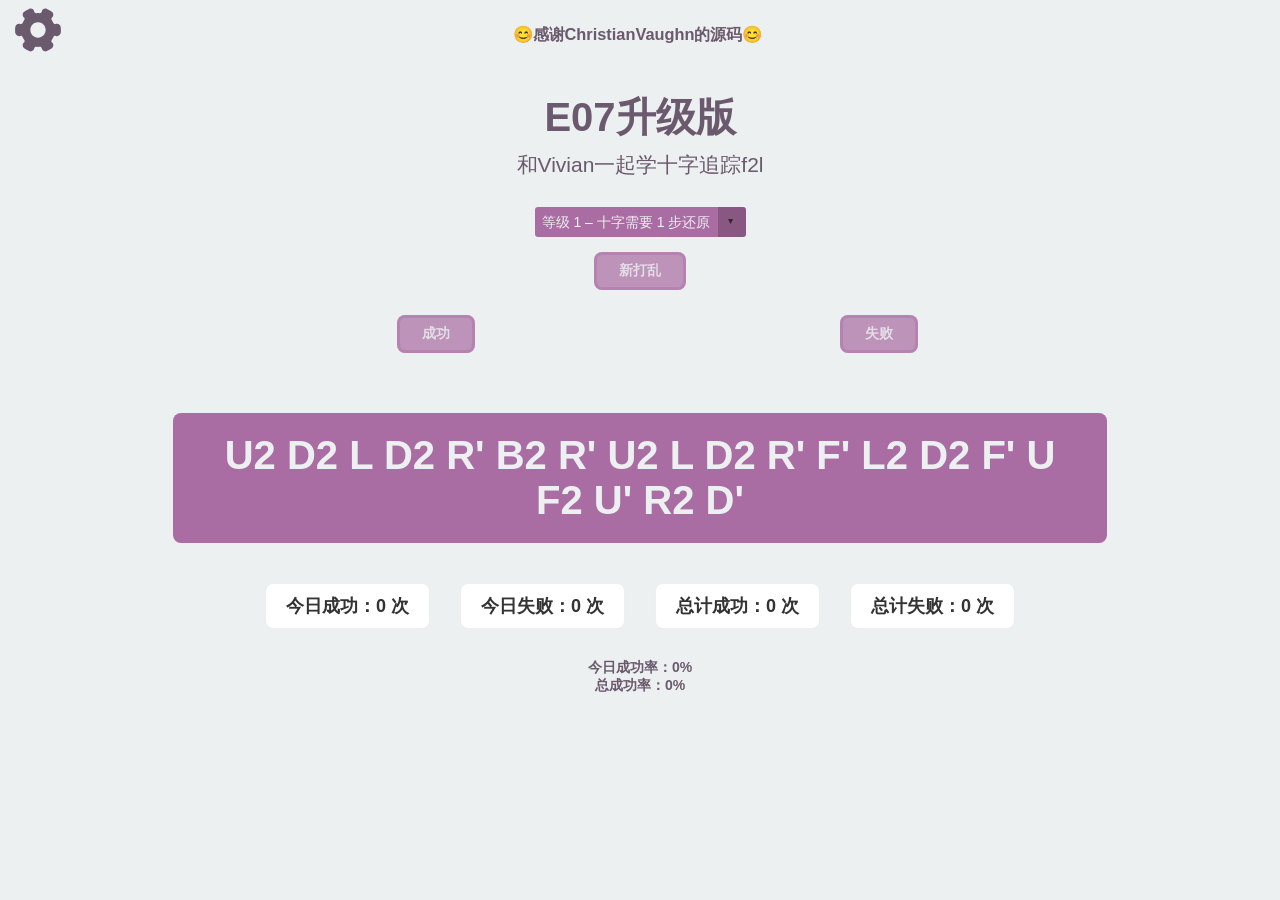
<file: index.html>
<!DOCTYPE html>
<html>

<head>
    <meta HTTP-EQUIV="content-type" CONTENT="text/html; charset=UTF-8">
    <title>Cross To F2L</title>
    <link id="pagestyle" href="css/style.css" rel="stylesheet" type="text/css">
    <link rel="manifest" href="manifest.json">
    <meta name="application-name" content="C2F2L">
    <link rel="icon" type="image/png" href="favicon.png">
    <meta name="viewport" content="user-scalable=no, width=device-width, minimum-scale=1.0, maximum-scale=1.0" />
</head>

<body>
    <div class="icon" onclick="loadSettings();">
        <svg viewBox="0 0 60 55" width="50" height="50">
            <use xlink:href="#settings-icon"></use>
        </svg>
    </div>
    <h3>😊感谢ChristianVaughn的源码😊</h3>
    <h1 class="title">E07升级版</h1>
    <h2 class="ritle">和Vivian一起学十字追踪f2l</h2>

    <span class="custom-dropdown">
        <select id="Level" onchange="NewScramble(); this.blur();">
            <option VALUE="1">等级 1 – 十字需要 1 步还原</option>
            <option VALUE="2">等级 2 – 十字需要 2 步还原</option>
            <option VALUE="3">等级 3 – 十字需要 3 步还原</option>
            <option VALUE="4">等级 4 – 十字需要 4 步还原</option>
            <option VALUE="5">等级 5 – 十字需要 5 步还原</option>
            <option VALUE="6">等级 6 – 十字需要 6 步还原</option>
            <option VALUE="7">等级 7 – 十字需要 7 步还原</option>
            <option VALUE="8">等级 8 – 十字需要 8 步还原</option>
        </select>
    </span>
    <div class="wrap">
        <a href="#" id="newScrambleBtn" class="button">新打乱</a>
    </div>
    <div class="wrap2">
        <a href="#" id="successBtn" class="button success-btn">成功</a>
        <a href="#" id="failBtn" class="button fail-btn">失败</a>
    </div>
    <div class="outder">
        <div class="scramble" ID="Output" STYLE="font-family:Helvetica, Arial; font-size:30pt"></div>
    </div>
    <div id="settings" class="settings" style="display: none;">
        <section class="settingsWindow">
            <h3>Logo Color:</h3>
            <div aria-label="logo color" class="input-color-container">
                <input name="--logo-color" value="#6b596d" class="input-color" type="color"
                    onchange="themeChange(this)">
            </div>
            <div class="break"></div>
            <h3>Background Color:</h3>
            <div aria-label="background Color" class="input-color-container">
                <input name="--bg-color" value="#ecf0f1" class="input-color" type="color" onchange="themeChange(this)">
            </div>
            <div class="break"></div>
            <h3>Accent Color:</h3>
            <div aria-label="accent color" class="input-color-container">
                <input name="--accent-color" value="#AA6DA3" class="input-color" type="color"
                    onchange="themeChange(this)">
            </div>
        </section>
    </div>
    <div class="count-display">
        <div>今日成功：<span id="todaySuccess">0</span> 次</div>
        <div>今日失败：<span id="todayFail">0</span> 次</div>
        <div>总计成功：<span id="totalSuccess">0</span> 次</div>
        <div>总计失败：<span id="totalFail">0</span> 次</div>
    </div>

    <div class="stats">
        <div>今日成功率：<span id="todayRate">0%</span></div>
        <div>总成功率：<span id="totalRate">0%</span></div>
    </div>
    <div id="cardContainer"></div>

    <svg style="display: none;">
        <symbol id="settings-icon" viewBox="0 0 512 512" xmlns="http://www.w3.org/2000/svg">
            <path d="M509.931,223.915c-3.349-25.835-30.251-43.52-56-33.877c-9.643,3.648-21.248-1.771-25.6-11.499
					c-5.205-11.605-11.584-22.72-19.008-33.045c-6.613-9.195-5.355-21.227,2.859-28.011c9.813-8.064,15.296-19.989,15.04-32.683
					c-0.256-12.907-6.336-24.789-16.683-32.64c-17.024-12.885-35.584-23.616-55.189-31.872c-5.291-2.219-10.837-3.349-16.491-3.349
					c-20.437,0-37.675,14.528-41.003,34.539c-1.749,10.517-11.712,17.664-22.933,16.448c-12.459-1.323-25.429-1.323-37.867,0
					c-11.179,1.216-21.184-5.931-22.933-16.448c-3.328-20.011-20.565-34.539-41.003-34.539c-5.653,0-11.2,1.131-16.469,3.349
					c-19.627,8.256-38.187,18.965-55.211,31.872c-10.325,7.851-16.405,19.733-16.661,32.619c-0.256,12.715,5.227,24.619,15.04,32.725
					c8.235,6.763,9.451,18.795,2.859,27.968c-7.424,10.325-13.824,21.44-19.029,33.045c-4.352,9.728-15.104,15.445-25.835,11.413
					c-4.693-1.749-9.579-2.645-14.528-2.645c-20.821,0-38.528,15.744-41.237,36.629C0.704,234.496,0,245.312,0,256
					c0,10.688,0.704,21.504,2.069,32.085c3.328,25.813,30.208,43.499,56,33.877c9.621-3.648,21.248,1.771,25.6,11.499
					c5.205,11.605,11.584,22.72,19.008,33.045c6.613,9.195,5.355,21.227-2.859,28.011c-9.813,8.064-15.296,19.989-15.04,32.683
					c0.256,12.907,6.336,24.789,16.683,32.64c17.024,12.885,35.584,23.616,55.189,31.872c5.291,2.219,10.837,3.349,16.491,3.349
					c20.437,0,37.675-14.528,41.003-34.539c1.749-10.517,11.733-17.557,22.933-16.448c12.437,1.323,25.408,1.323,37.867,0
					c11.221-1.131,21.184,5.931,22.933,16.448c3.328,20.011,20.565,34.517,41.003,34.539c5.653,0,11.2-1.131,16.469-3.349
					c19.605-8.256,38.187-18.965,55.189-31.872c10.325-7.851,16.427-19.733,16.683-32.619c0.256-12.715-5.227-24.619-15.04-32.725
					c-8.235-6.763-9.451-18.795-2.859-27.968c7.424-10.325,13.824-21.44,19.029-33.045c4.352-9.749,15.125-15.445,25.835-11.413
					c4.693,1.771,9.579,2.667,14.528,2.667c20.821,0,38.528-15.744,41.237-36.629C511.296,277.397,512,266.624,512,256
					C512,245.376,511.296,234.603,509.931,223.915z M256,341.333c-47.061,0-85.333-38.272-85.333-85.333s38.272-85.333,85.333-85.333
					s85.333,38.272,85.333,85.333S303.061,341.333,256,341.333z" />
        </symbol>
    </svg>

    <script src="https://code.jquery.com/jquery-3.5.1.min.js"
        integrity="sha256-9/aliU8dGd2tb6OSsuzixeV4y/faTqgFtohetphbbj0=" crossorigin="anonymous"></script>
    <script TYPE="text/javascript" SRC="Scrambles.js"></script>
    <script TYPE="text/javascript" SRC="js.js"></script>
    <script src="ThemeSwitcher.js"></script>

    <script>
        if ('serviceWorker' in navigator) {
            console.log("Will the service worker register?");
            navigator.serviceWorker.register('service-worker.js')
                .then(function (reg) {
                    console.log("Yes, it did.");
                }).catch(function (err) {
                    console.log("No it didn't. This happened: ", err)
                });
        }

        window.onload = function () {
            NewScramble();
            document.getElementById('newScrambleBtn').addEventListener('click', function (e) {
                e.preventDefault();
                NewScramble();
            });
            document.getElementById('successBtn').addEventListener('click', function (e) {
                e.preventDefault();
                recordSuccess();
            });
            document.getElementById('failBtn').addEventListener('click', function (e) {
                e.preventDefault();
                recordFail();
            });
        };
    </script>
</body>

</html>
</file>
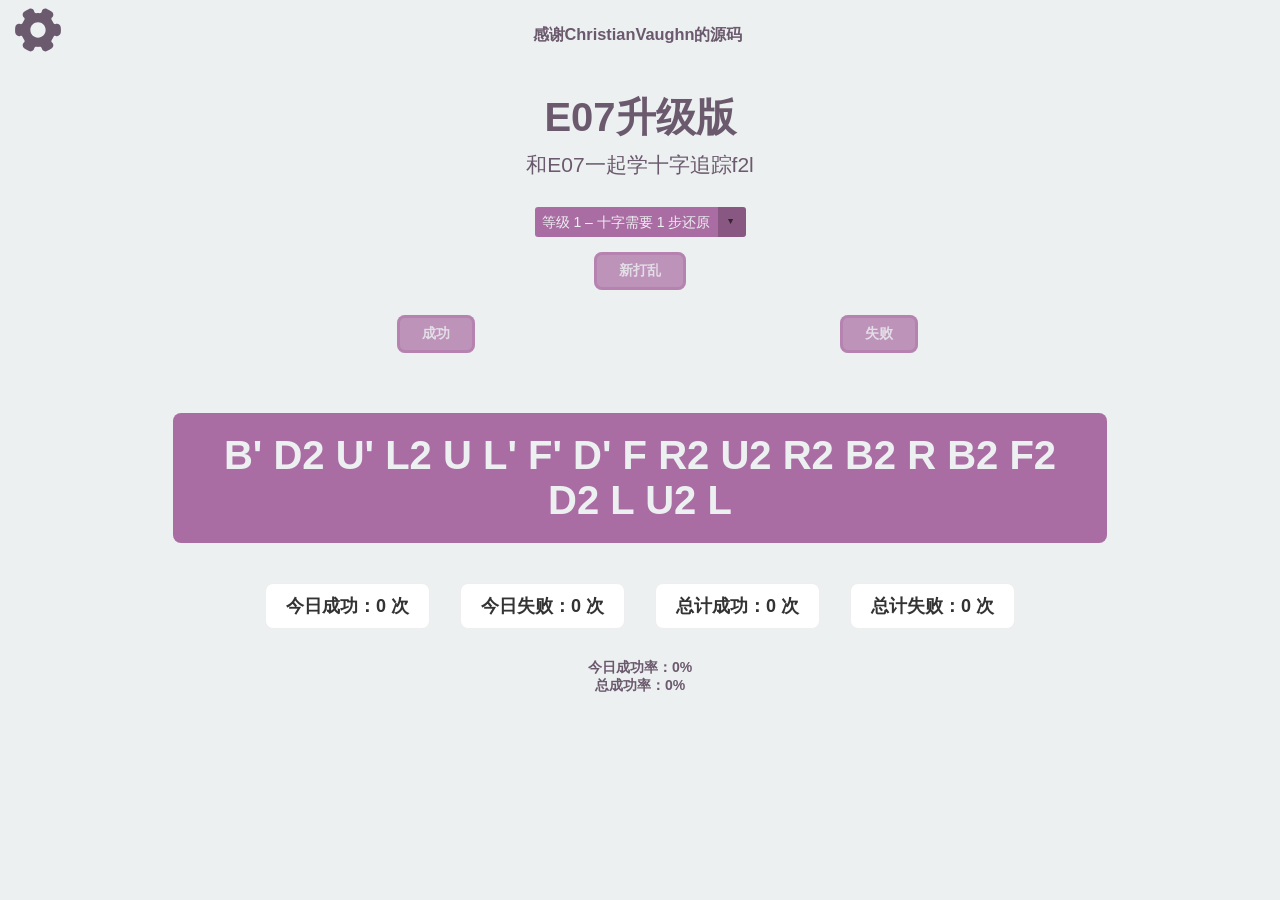
<file: Cross/index.html>
<!DOCTYPE html>
<html>

<head>
    <meta HTTP-EQUIV="content-type" CONTENT="text/html; charset=UTF-8">
    <title>Cross To F2L</title>
    <link id="pagestyle" href="css/style.css" rel="stylesheet" type="text/css">
    <link rel="manifest" href="manifest.json">
    <meta name="application-name" content="C2F2L">
    <link rel="icon" type="image/png" href="favicon.png">
    <meta name="viewport" content="user-scalable=no, width=device-width, minimum-scale=1.0, maximum-scale=1.0" />
</head>

<body>
    <div class="icon" onclick="loadSettings();">
        <svg viewBox="0 0 60 55" width="50" height="50">
            <use xlink:href="#settings-icon"></use>
        </svg>
    </div>
    <h3>感谢ChristianVaughn的源码</h3>
    <h1 class="title">E07升级版</h1>
    <h2 class="ritle">和E07一起学十字追踪f2l</h2>

    <span class="custom-dropdown">
        <select ID="Level" onchange="this.blur();">
            <option VALUE="1">等级 1 – 十字需要 1 步还原</option>
            <option VALUE="2">等级 2 – 十字需要 2 步还原</option>
            <option VALUE="3">等级 3 – 十字需要 3 步还原</option>
            <option VALUE="4">等级 4 – 十字需要 4 步还原</option>
            <option VALUE="5">等级 5 – 十字需要 5 步还原</option>
            <option VALUE="6">等级 6 – 十字需要 6 步还原</option>
            <option VALUE="7">等级 7 – 十字需要 7 步还原</option>
            <option VALUE="8">等级 8 – 十字需要 8 步还原</option>
        </select>
    </span>
    <div class="wrap">
        <a href="#" id="newScrambleBtn" class="button">新打乱</a>
    </div>
    <div class="wrap2">
        <a href="#" id="successBtn" class="button success-btn">成功</a>
        <a href="#" id="failBtn" class="button fail-btn">失败</a>
    </div>
    <div class="outder">
        <div class="scramble" ID="Output" STYLE="font-family:Helvetica, Arial; font-size:30pt"></div>
    </div>
    <div id="settings" class="settings" style="display: none;">
        <section class="settingsWindow">
            <h3>Logo Color:</h3>
            <div aria-label="logo color" class="input-color-container">
                <input name="--logo-color" value="#6b596d" class="input-color" type="color"
                    onchange="themeChange(this)">
            </div>
            <div class="break"></div>
            <h3>Background Color:</h3>
            <div aria-label="background Color" class="input-color-container">
                <input name="--bg-color" value="#ecf0f1" class="input-color" type="color" onchange="themeChange(this)">
            </div>
            <div class="break"></div>
            <h3>Accent Color:</h3>
            <div aria-label="accent color" class="input-color-container">
                <input name="--accent-color" value="#AA6DA3" class="input-color" type="color"
                    onchange="themeChange(this)">
            </div>
        </section>
    </div>
    <div class="count-display">
        <div>今日成功：<span id="todaySuccess">0</span> 次</div>
        <div>今日失败：<span id="todayFail">0</span> 次</div>
        <div>总计成功：<span id="totalSuccess">0</span> 次</div>
        <div>总计失败：<span id="totalFail">0</span> 次</div>
    </div>

    <div class="stats">
        <div>今日成功率：<span id="todayRate">0%</span></div>
        <div>总成功率：<span id="totalRate">0%</span></div>
    </div>
    <div id="cardContainer"></div>

    <svg style="display: none;">
        <symbol id="settings-icon" viewBox="0 0 512 512" xmlns="http://www.w3.org/2000/svg">
            <path d="M509.931,223.915c-3.349-25.835-30.251-43.52-56-33.877c-9.643,3.648-21.248-1.771-25.6-11.499
					c-5.205-11.605-11.584-22.72-19.008-33.045c-6.613-9.195-5.355-21.227,2.859-28.011c9.813-8.064,15.296-19.989,15.04-32.683
					c-0.256-12.907-6.336-24.789-16.683-32.64c-17.024-12.885-35.584-23.616-55.189-31.872c-5.291-2.219-10.837-3.349-16.491-3.349
					c-20.437,0-37.675,14.528-41.003,34.539c-1.749,10.517-11.712,17.664-22.933,16.448c-12.459-1.323-25.429-1.323-37.867,0
					c-11.179,1.216-21.184-5.931-22.933-16.448c-3.328-20.011-20.565-34.539-41.003-34.539c-5.653,0-11.2,1.131-16.469,3.349
					c-19.627,8.256-38.187,18.965-55.211,31.872c-10.325,7.851-16.405,19.733-16.661,32.619c-0.256,12.715,5.227,24.619,15.04,32.725
					c8.235,6.763,9.451,18.795,2.859,27.968c-7.424,10.325-13.824,21.44-19.029,33.045c-4.352,9.728-15.104,15.445-25.835,11.413
					c-4.693-1.749-9.579-2.645-14.528-2.645c-20.821,0-38.528,15.744-41.237,36.629C0.704,234.496,0,245.312,0,256
					c0,10.688,0.704,21.504,2.069,32.085c3.328,25.813,30.208,43.499,56,33.877c9.621-3.648,21.248,1.771,25.6,11.499
					c5.205,11.605,11.584,22.72,19.008,33.045c6.613,9.195,5.355,21.227-2.859,28.011c-9.813,8.064-15.296,19.989-15.04,32.683
					c0.256,12.907,6.336,24.789,16.683,32.64c17.024,12.885,35.584,23.616,55.189,31.872c5.291,2.219,10.837,3.349,16.491,3.349
					c20.437,0,37.675-14.528,41.003-34.539c1.749-10.517,11.733-17.557,22.933-16.448c12.437,1.323,25.408,1.323,37.867,0
					c11.221-1.131,21.184,5.931,22.933,16.448c3.328,20.011,20.565,34.517,41.003,34.539c5.653,0,11.2-1.131,16.469-3.349
					c19.605-8.256,38.187-18.965,55.189-31.872c10.325-7.851,16.427-19.733,16.683-32.619c0.256-12.715-5.227-24.619-15.04-32.725
					c-8.235-6.763-9.451-18.795-2.859-27.968c7.424-10.325,13.824-21.44,19.029-33.045c4.352-9.749,15.125-15.445,25.835-11.413
					c4.693,1.771,9.579,2.667,14.528,2.667c20.821,0,38.528-15.744,41.237-36.629C511.296,277.397,512,266.624,512,256
					C512,245.376,511.296,234.603,509.931,223.915z M256,341.333c-47.061,0-85.333-38.272-85.333-85.333s38.272-85.333,85.333-85.333
					s85.333,38.272,85.333,85.333S303.061,341.333,256,341.333z" />
        </symbol>
    </svg>

    <!-- 引入脚本（调整顺序，确保依赖正确） -->
    <script src="https://code.jquery.com/jquery-3.5.1.min.js"
        integrity="sha256-9/aliU8dGd2tb6OSsuzixeV4y/faTqgFtohetphbbj0=" crossorigin="anonymous"></script>
    <!-- 先引入Scrambles（修复未定义问题） -->
    <script TYPE="text/javascript" SRC="Scrambles.js"></script>
    <!-- 再引入核心逻辑 -->
    <script TYPE="text/javascript" SRC="js.js"></script>
    <script src="ThemeSwitcher.js"></script>

    <!-- 注册Service Worker -->
    <script>
        if ('serviceWorker' in navigator) {
            console.log("Will the service worker register?");
            navigator.serviceWorker.register('service-worker.js')
                .then(function (reg) {
                    console.log("Yes, it did.");
                }).catch(function (err) {
                    console.log("No it didn't. This happened: ", err)
                });
        }

        // 页面加载完成后初始化
        window.onload = function () {
            // 初始化打乱公式
            NewScramble();
            // 绑定按钮事件（阻止默认行为）
            document.getElementById('newScrambleBtn').addEventListener('click', function (e) {
                e.preventDefault();
                NewScramble();
            });
            document.getElementById('successBtn').addEventListener('click', function (e) {
                e.preventDefault();
                recordSuccess();
            });
            document.getElementById('failBtn').addEventListener('click', function (e) {
                e.preventDefault();
                recordFail();
            });
        };
    </script>
</body>

</html>
</file>
<file: css/style.css>
:root {
    --bg-color: 236, 240, 241;
    --logo-color: 107, 89, 109;
    --accent-color: 170, 109, 163;
}

body {
    font-family: Arial, sans-serif;
    font-weight: bold;
    font-size: 14px;
    color: rgb(var(--logo-color));
    background: rgb(var(--bg-color));
    text-align: center;
}

.input-color-container {
    position: relative;
    overflow: hidden;
    width: 24px;
    height: 24px;
    border-radius: 2px;
    border-color: #FFF;
    border-style: solid;
    border-width: 2px;
    margin: 5px;
    display: inline-block;
}

.input-color {
    position: absolute;
    right: -8px;
    top: -8px;
    width: 56px;
    height: 56px;
    border: none;
}

.title {
    font-weight: bold;
    font-size: 40px;
}

.ritle {
    font-weight: normal;
    margin-top: -20px;
}

.wrap {
    display: flex;
    margin-top: -15px;
    margin-left: 0px;
    text-align: center;
}
.wrap2 {
    display: flex;
    margin-top: -15px;
    margin-left: 30%;
}

.outder {
    border: 5px;
    border-color: rgb(var(--accent-color));
    padding: 25px;
    background: rgb(var(--accent-color));
    color: rgb(var(--bg-color));
    margin: 40px auto;
    border-radius: 8px;
    padding-top: 20px;
    padding-bottom: 20px;
    width: 70%;
}

.settings {
    border: 5px;
    border-color: rgb(var(--bg-color));
    padding: 25px;
    background: rgb(var(--bg-color));
    margin: 40px auto;
    border-radius: 8px;
    padding-top: 20px;
    padding-bottom: 20px;
    width: 25%;
    z-index: 999;
    position: fixed;
    top: 25%;
    left: 50%;
    transform: translate(-50%, -50%);
}

a {
    -webkit-transition: all 200ms cubic-bezier(0.390, 0.500, 0.150, 1.360);
    -moz-transition: all 200ms cubic-bezier(0.390, 0.500, 0.150, 1.360);
    -ms-transition: all 200ms cubic-bezier(0.390, 0.500, 0.150, 1.360);
    -o-transition: all 200ms cubic-bezier(0.390, 0.500, 0.150, 1.360);
    transition: all 200ms cubic-bezier(0.390, 0.500, 0.150, 1.360);
    display: block;
    margin: 20px auto;
    max-width: 100px;
    text-decoration: none;
    border-radius: 8px;
    padding-top: 10px;
    padding-left: 25px;
    padding-bottom: 10px;
    padding-right: 25px;
}

a.button {
    color: rgba(var(--bg-color), 0.8);
    background: rgba(var(--accent-color), 0.7);
    box-shadow: rgba(var(--accent-color), 0.4) 0 0px 0px 3px inset;
}

a.button:hover {
    color: rgba(var(--bg-color), 0.95);
    box-shadow: rgba(var(--accent-color), 0.7) 0 0px 0px 40px inset;
}

.big {
    font-size: 1.2em;
}

.small {
    font-size: .7em;
}

.square {
    width: .7em;
    height: .7em;
    margin: .5em;
    display: inline-block;
}

/* Custom dropdown */
.custom-dropdown {
    position: relative;
    display: inline-block;
    vertical-align: middle;
    margin: 10px;
}

.custom-dropdown select {
    background-color: rgb(var(--accent-color));
    color: rgb(var(--bg-color));
    font-size: inherit;
    padding: .5em;
    padding-right: 2.5em;
    border: 0;
    margin: 0;
    border-radius: 3px;
    text-indent: 0.01px;
    text-overflow: '';
    -moz-appearance: none;
    -webkit-appearance: none;
    appearance: none;
}

.custom-dropdown select::-ms-expand {
    display: none;
}

.custom-dropdown::before,
.custom-dropdown::after {
    content: "";
    position: absolute;
    pointer-events: none;
}

.custom-dropdown::after {
    content: "\25BC";
    height: 1em;
    font-size: .625em;
    line-height: 1;
    right: 1.2em;
    top: 50%;
    margin-top: -.5em;
}

.custom-dropdown::before {
    width: 2em;
    right: 0;
    top: 0;
    bottom: 0;
    border-radius: 0 3px 3px 0;
    background-color: rgba(0, 0, 0, .2);
}

.custom-dropdown::after {
    color: rgba(0, 0, 0, .6);
}

.custom-dropdown select[disabled] {
    color: rgba(0, 0, 0, .25);
}

.icon {
    position: absolute;
    top: 0;
    margin: 5px;
    fill: rgb(var(--logo-color));
}

h3 {
    display: inline-block;
    vertical-align: middle;
    padding-right: 5px;
}

.break {
    flex-basis: 100%;
    height: 0;
}

.settingsWindow {
    display: flex;
    flex-wrap: wrap;
    align-items: center;
    justify-content: center;
}

.parentDisable {
    position: fixed;
    top: 0;
    left: 0;
    background: #000;
    opacity: 0.25;
    z-index: 998;
    height: 100%;
    width: 100%;
}

/* 成功/失败按钮样式区分 */
.success-btn {
    background-color: #27ae60; /* 绿色 */
    margin-left: 10px;
}
.fail-btn {
    background-color: #e74c3c; /* 红色 */
    margin-left: 10px;
}
/* 计数显示区域样式 */
.count-display {
    margin: 30px auto;
    max-width: 800px;
    display: flex;
    justify-content: center;
    gap: 30px;
    font-size: 18px;
    color: #333;
}
.count-display div {
    background-color: white;
    padding: 10px 20px;
    border-radius: 8px;
    border: 1px solid #eee;
}
.count-display span {
    font-weight: bold;
    color: var(--accent-color);
}
/* 适配手机端 */
@media (max-width: 768px) {
    .wrap,.wrap2 {
        display: flex;
        flex-direction: column;
        gap: 10px;
        align-items: center;
    }
    .success-btn, .fail-btn {
        margin-left: 0;
        width: 200px;
    }
    .count-display {
        flex-direction: column;
        gap: 10px;
    }
}
</file>
<file: Cross/css/style.css>
:root {
    --bg-color: 236, 240, 241;
    --logo-color: 107, 89, 109;
    --accent-color: 170, 109, 163;
}

body {
    font-family: Arial, sans-serif;
    font-weight: bold;
    font-size: 14px;
    color: rgb(var(--logo-color));
    background: rgb(var(--bg-color));
    text-align: center;
}

.input-color-container {
    position: relative;
    overflow: hidden;
    width: 24px;
    height: 24px;
    border-radius: 2px;
    border-color: #FFF;
    border-style: solid;
    border-width: 2px;
    margin: 5px;
    display: inline-block;
}

.input-color {
    position: absolute;
    right: -8px;
    top: -8px;
    width: 56px;
    height: 56px;
    border: none;
}

.title {
    font-weight: bold;
    font-size: 40px;
}

.ritle {
    font-weight: normal;
    margin-top: -20px;
}

.wrap {
    display: flex;
    margin-top: -15px;
    margin-left: 0px;
    text-align: center;
}
.wrap2 {
    display: flex;
    margin-top: -15px;
    margin-left: 30%;
}

.outder {
    border: 5px;
    border-color: rgb(var(--accent-color));
    padding: 25px;
    background: rgb(var(--accent-color));
    color: rgb(var(--bg-color));
    margin: 40px auto;
    border-radius: 8px;
    padding-top: 20px;
    padding-bottom: 20px;
    width: 70%;
}

.settings {
    border: 5px;
    border-color: rgb(var(--bg-color));
    padding: 25px;
    background: rgb(var(--bg-color));
    margin: 40px auto;
    border-radius: 8px;
    padding-top: 20px;
    padding-bottom: 20px;
    width: 25%;
    z-index: 999;
    position: fixed;
    top: 25%;
    left: 50%;
    transform: translate(-50%, -50%);
}

a {
    -webkit-transition: all 200ms cubic-bezier(0.390, 0.500, 0.150, 1.360);
    -moz-transition: all 200ms cubic-bezier(0.390, 0.500, 0.150, 1.360);
    -ms-transition: all 200ms cubic-bezier(0.390, 0.500, 0.150, 1.360);
    -o-transition: all 200ms cubic-bezier(0.390, 0.500, 0.150, 1.360);
    transition: all 200ms cubic-bezier(0.390, 0.500, 0.150, 1.360);
    display: block;
    margin: 20px auto;
    max-width: 100px;
    text-decoration: none;
    border-radius: 8px;
    padding-top: 10px;
    padding-left: 25px;
    padding-bottom: 10px;
    padding-right: 25px;
}

a.button {
    color: rgba(var(--bg-color), 0.8);
    background: rgba(var(--accent-color), 0.7);
    box-shadow: rgba(var(--accent-color), 0.4) 0 0px 0px 3px inset;
}

a.button:hover {
    color: rgba(var(--bg-color), 0.95);
    box-shadow: rgba(var(--accent-color), 0.7) 0 0px 0px 40px inset;
}

.big {
    font-size: 1.2em;
}

.small {
    font-size: .7em;
}

.square {
    width: .7em;
    height: .7em;
    margin: .5em;
    display: inline-block;
}

/* Custom dropdown */
.custom-dropdown {
    position: relative;
    display: inline-block;
    vertical-align: middle;
    margin: 10px;
}

.custom-dropdown select {
    background-color: rgb(var(--accent-color));
    color: rgb(var(--bg-color));
    font-size: inherit;
    padding: .5em;
    padding-right: 2.5em;
    border: 0;
    margin: 0;
    border-radius: 3px;
    text-indent: 0.01px;
    text-overflow: '';
    -moz-appearance: none;
    -webkit-appearance: none;
    appearance: none;
}

.custom-dropdown select::-ms-expand {
    display: none;
}

.custom-dropdown::before,
.custom-dropdown::after {
    content: "";
    position: absolute;
    pointer-events: none;
}

.custom-dropdown::after {
    content: "\25BC";
    height: 1em;
    font-size: .625em;
    line-height: 1;
    right: 1.2em;
    top: 50%;
    margin-top: -.5em;
}

.custom-dropdown::before {
    width: 2em;
    right: 0;
    top: 0;
    bottom: 0;
    border-radius: 0 3px 3px 0;
    background-color: rgba(0, 0, 0, .2);
}

.custom-dropdown::after {
    color: rgba(0, 0, 0, .6);
}

.custom-dropdown select[disabled] {
    color: rgba(0, 0, 0, .25);
}

.icon {
    position: absolute;
    top: 0;
    margin: 5px;
    fill: rgb(var(--logo-color));
}

h3 {
    display: inline-block;
    vertical-align: middle;
    padding-right: 5px;
}

.break {
    flex-basis: 100%;
    height: 0;
}

.settingsWindow {
    display: flex;
    flex-wrap: wrap;
    align-items: center;
    justify-content: center;
}

.parentDisable {
    position: fixed;
    top: 0;
    left: 0;
    background: #000;
    opacity: 0.25;
    z-index: 998;
    height: 100%;
    width: 100%;
}

/* 成功/失败按钮样式区分 */
.success-btn {
    background-color: #27ae60; /* 绿色 */
    margin-left: 10px;
}
.fail-btn {
    background-color: #e74c3c; /* 红色 */
    margin-left: 10px;
}
/* 计数显示区域样式 */
.count-display {
    margin: 30px auto;
    max-width: 800px;
    display: flex;
    justify-content: center;
    gap: 30px;
    font-size: 18px;
    color: #333;
}
.count-display div {
    background-color: white;
    padding: 10px 20px;
    border-radius: 8px;
    border: 1px solid #eee;
}
.count-display span {
    font-weight: bold;
    color: var(--accent-color);
}
/* 适配手机端 */
@media (max-width: 768px) {
    .wrap {
        display: flex;
        flex-direction: column;
        gap: 10px;
        align-items: center;
    }
    .success-btn, .fail-btn {
        margin-left: 0;
        width: 200px;
    }
    .count-display {
        flex-direction: column;
        gap: 10px;
    }
}
</file>
